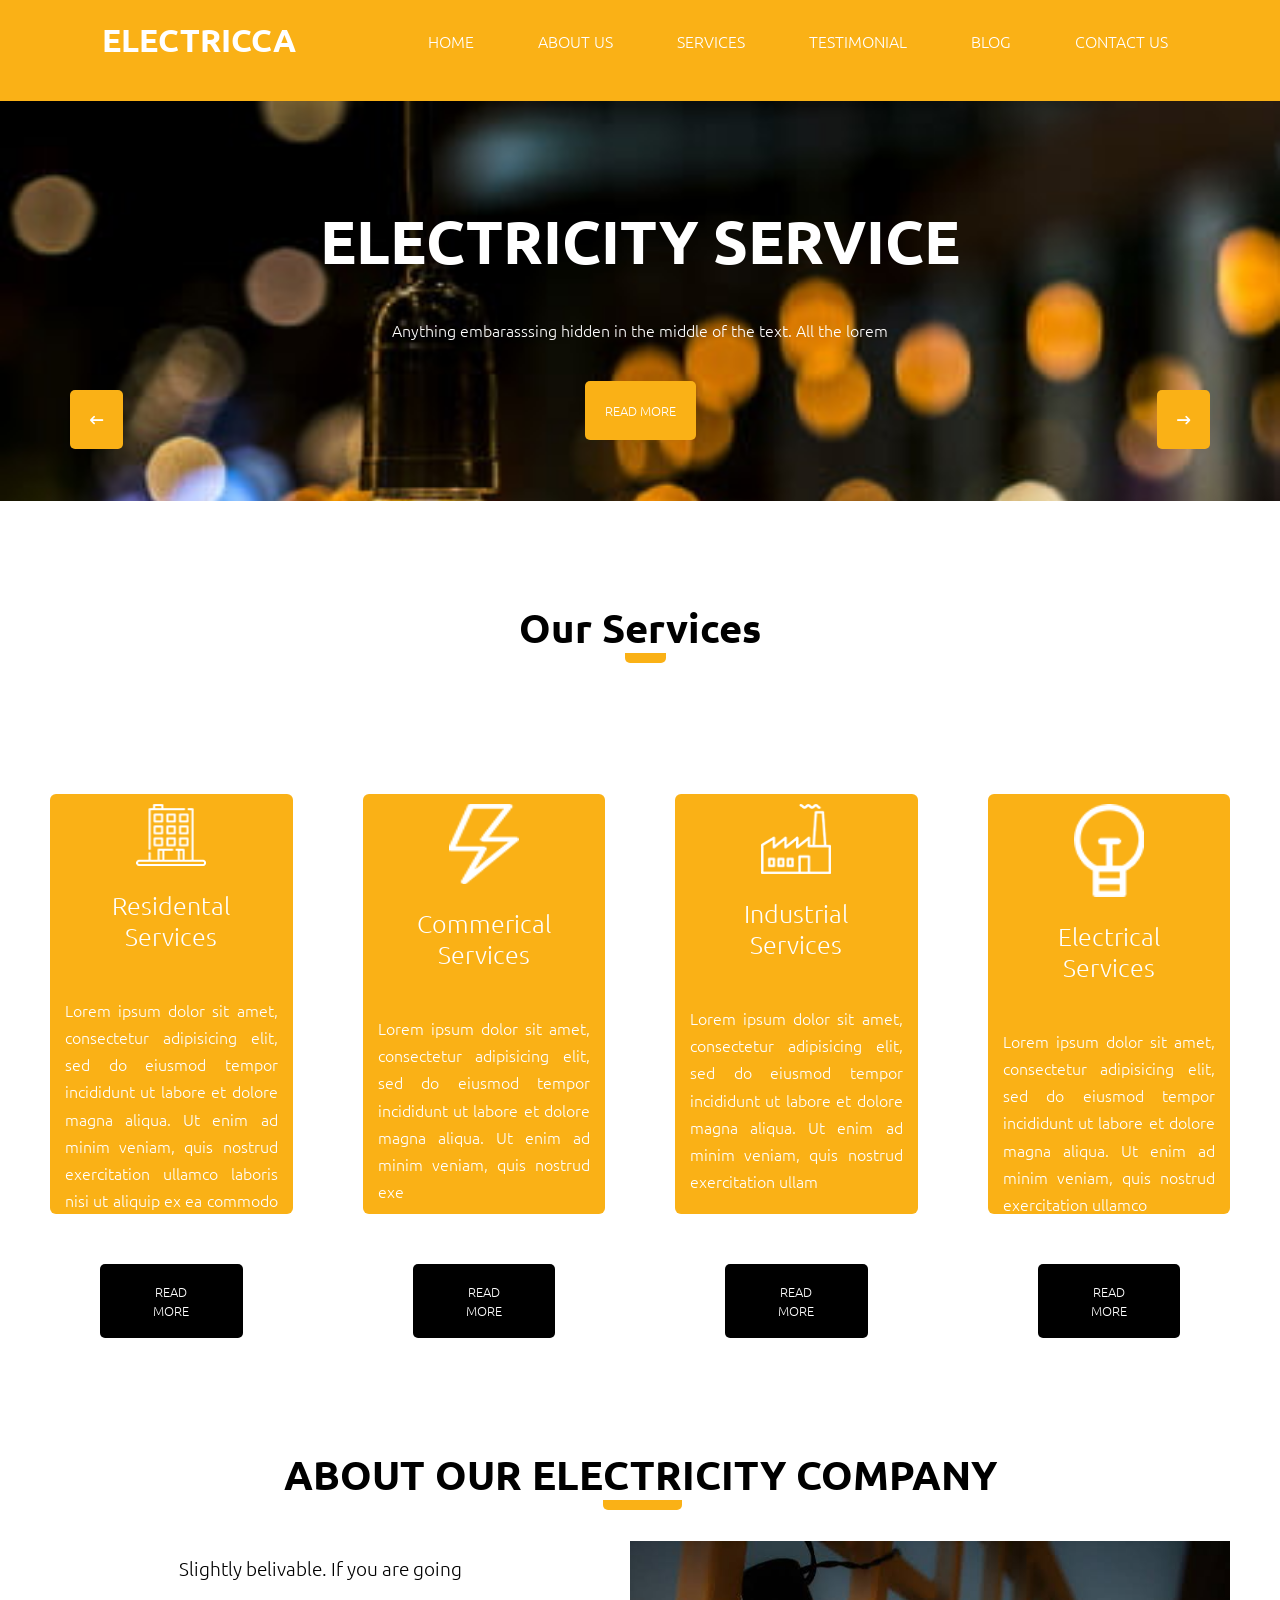
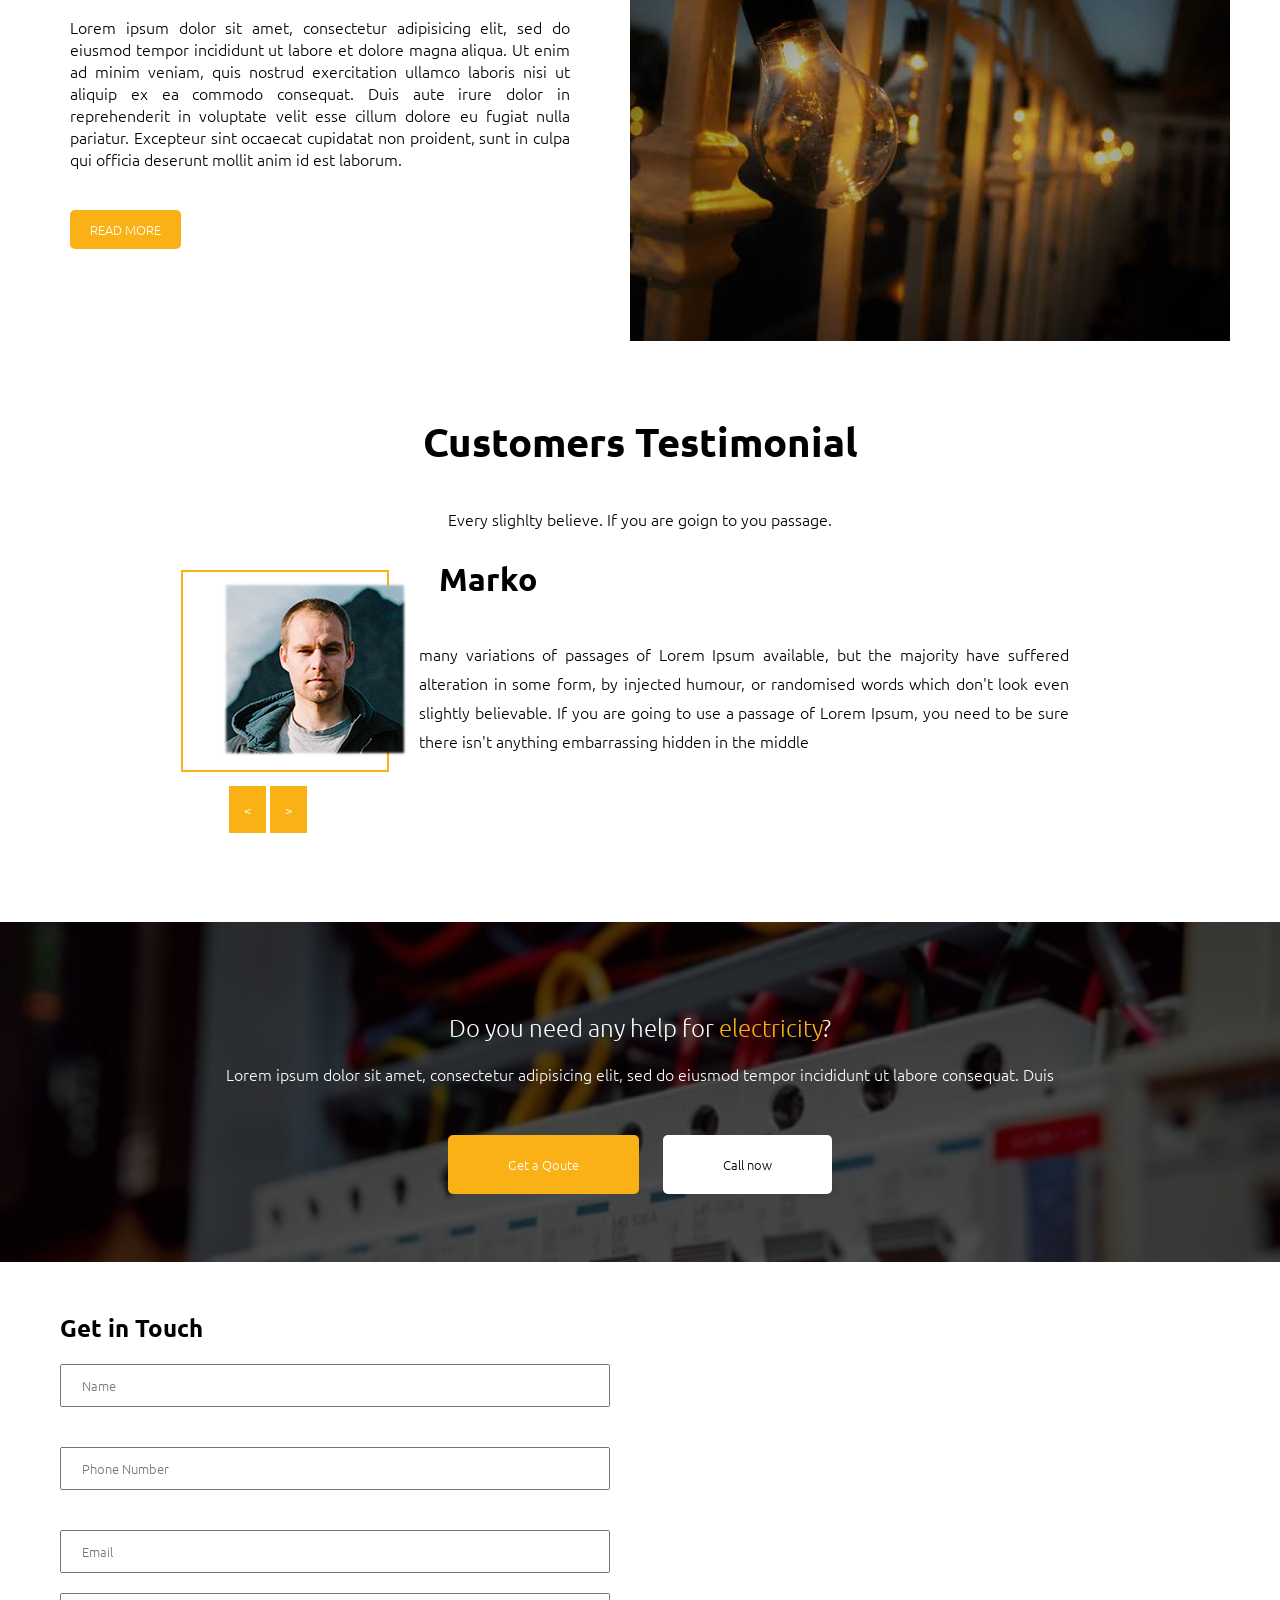
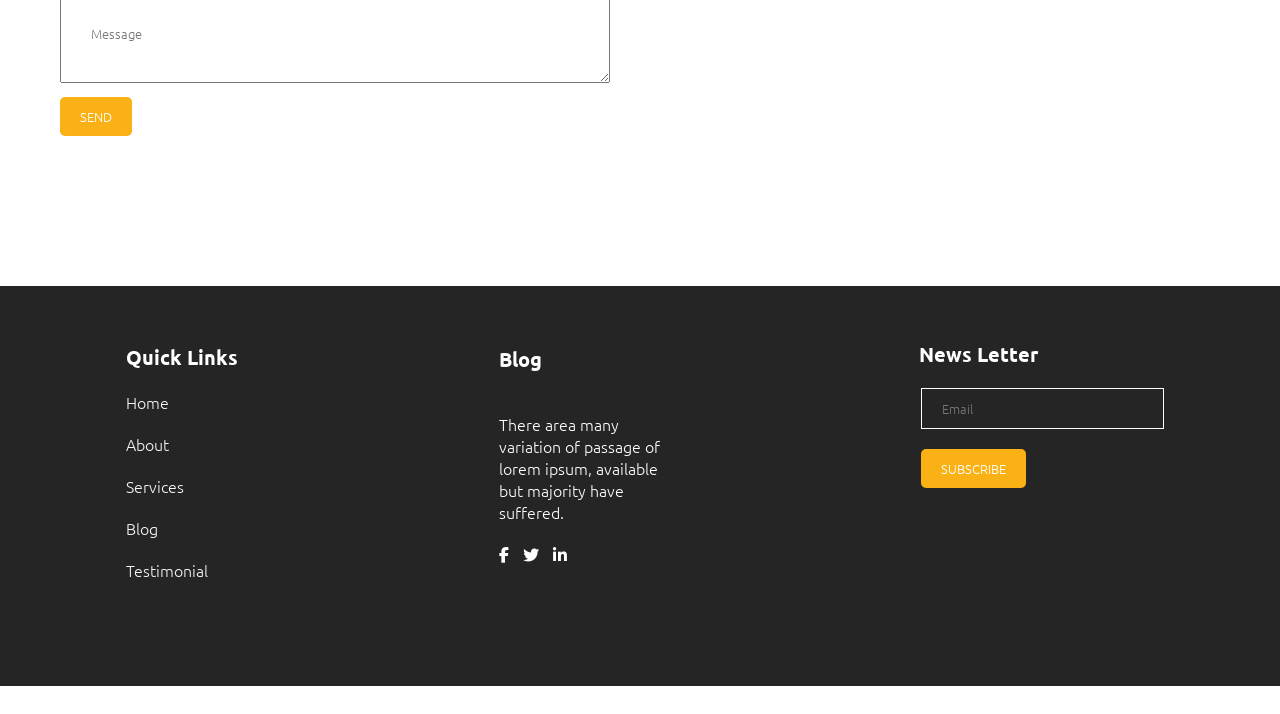
<file: index.html>
<!DOCTYPE html>
<html>
<head>
	<meta charset="utf-8">
	<meta name="viewport" content="width=device-width, initial-scale=1">
	<title>ELECTRICCA</title>

	<link rel="stylesheet"
      href="https://cdn.jsdelivr.net/npm/@fortawesome/fontawesome-free@6.7.2/css/all.min.css">
	<link rel="stylesheet" type="text/css" href="style.css">
</head>
<body>
<div class="head">
	<h1 style="font-weight:bold;">ELECTRICCA</h1>
	<nav class="navtag .hide">
		<ul>
			<li>
					<a href="index.html">HOME</a>
			</li>
			<li>
				<a href="about.html">ABOUT US</a>
			</li>
			<li>
				<a href="services.html">SERVICES</a>
			</li>

			<li>
				<a href="test.html">TESTIMONIAL </a>
			</li>
			<li>
				<a href="blog.html">BLOG</a>
			</li>
			<li>
		     <a href="contact.html">CONTACT US</a>
		</li>
		</ul>
	</nav>
		<div class="nav-right">
			<button  class="nav-btn"><i class="fa-solid fa-bars"></i></button>
		</div>
</div>
<div class="elec" id="home">
	<div class="electricity">
	<h1 style="font-weight:bold;">ELECTRICITY SERVICE</h1>
	<p>Anything embarasssing hidden in the middle of the text.  All the lorem</p>
	<button>READ MORE</button>
	</div>
	<div class="arrow">
		<button><i class="fa-solid fa-arrow-left-long"></i></button>
		<button><i class="fa-solid fa-arrow-right-long"></i></button>
	</div>
</div>
<!-- services page -->
    <h1 class="pageH" style="margin:80px 0">Our S<span class="ctr">er</span>vices</h1>

<div class="services" id="services">


    <div class="boxes">
       <div class="box">
        <img src="building-icon.png">
           <h1>Residental Services</h1>
           <p>Lorem ipsum dolor sit amet, consectetur adipisicing elit, sed do eiusmod
            tempor incididunt ut labore et dolore magna aliqua. Ut enim ad minim veniam,
            quis nostrud exercitation ullamco laboris nisi ut aliquip ex ea commodo
            consequat.</p>
       </div> 
       <button>READ MORE</button>
    </div>


     <div class="boxes">
       <div class="box">
        <img src="flash-icon.png" style="height: 80px;">
           <h1>Commerical  Services</h1>
           <p>Lorem ipsum dolor sit amet, consectetur adipisicing elit, sed do eiusmod
            tempor incididunt ut labore et dolore magna aliqua. Ut enim ad minim veniam,
            quis nostrud exe</p>
       </div> 
       <button>READ MORE</button>
    </div>

     <div class="boxes">
       <div class="box">
        <img src="industrial-icon.png">
           <h1>Industrial Services</h1>
           <p>Lorem ipsum dolor sit amet, consectetur adipisicing elit, sed do eiusmod
            tempor incididunt ut labore et dolore magna aliqua. Ut enim ad minim veniam,
            quis nostrud exercitation ullam</p>
       </div> 
       <button>READ MORE</button>
    </div>
    
     <div class="boxes">
       <div class="box">
        <img src="bulb-icon.png">
           <h1>Electrical Services</h1>
           <p>Lorem ipsum dolor sit amet, consectetur adipisicing elit, sed do eiusmod
            tempor incididunt ut labore et dolore magna aliqua. Ut enim ad minim veniam,
            quis nostrud exercitation ullamco </p>
       </div> 
       <button>READ MORE</button>
    </div>
</div>
<!-- about page -->
	<h1 class="pageH">ABOUT OUR ELE<span class="ctr">CTR</span>ICITY COMPANY</h1>
<div class="about" id="about">

	<div class="left">
		<h3>Slightly belivable. If you are going</h3>
		<p>Lorem ipsum dolor sit amet, consectetur adipisicing elit, sed do eiusmod
		tempor incididunt ut labore et dolore magna aliqua. Ut enim ad minim veniam,
		quis nostrud exercitation ullamco laboris nisi ut aliquip ex ea commodo
		consequat. Duis aute irure dolor in reprehenderit in voluptate velit esse
		cillum dolore eu fugiat nulla pariatur. Excepteur sint occaecat cupidatat non
		proident, sunt in culpa qui officia deserunt mollit anim id est laborum.</p>
		<button>READ MORE</button>
	</div>
	<div class="right">
		<img src="new-bulbs.jpg">
	
</div>
</div>
<!-- customers page -->
<h1 class="pageH" style=" position: relative; top: 50px;">Customers Testimonial</h1>	
<p style="position: relative; top: 50px; margin-bottom:10px;">Every slighlty believe. If you are goign to you passage. </p>
<div class="customers" id="customer">

<div class="photo" style="margin:80px 0">
	<img src="client-img.png">
</div>
<div class="review">
	<h1 style="text-align: left; font-weight: bold;">Marko</h1>

	<p>many variations of passages of Lorem Ipsum available, but the majority have suffered alteration in some form, by injected humour, or randomised words which don't look even slightly believable. If you are going to use a passage of Lorem Ipsum, you need to be sure there isn't anything embarrassing hidden in the middle</p>
		<button><</button>
		<button>></button>
</div>
</div>
<!-- help page -->
<div class="help" id="help">
	<h2>Do you need any help for <span style="color: rgb(250, 177, 22);;">electricity</span>?</h2>
	<p>Lorem ipsum dolor sit amet, consectetur adipisicing elit, sed do eiusmod
		tempor incididunt ut labore
		consequat. Duis</p>
		<button>Get a Qoute</button>
		<button style="background-color: white; color: black;">Call now</button>
</div>
<!-- contact page -->
<div class="contact" id="contact" style="margin:80px 0">
	<div class="form">
		<h2>Get in Touch</h2>
		<input type="text" name="name" placeholder="Name">
		<br>
		<input type="number" name="" placeholder="Phone Number">
		<br>
		<input type="email" name="" placeholder="Email">
		<textarea placeholder="Message"></textarea>
		<button>SEND</button>
	</div>
	<div class="map">
				<iframe src="https://www.google.com/maps/embed?pb=!1m18!1m12!1m3!1d3917.0368656930827!2d78.06947747408995!3d10.960587855771745!2m3!1f0!2f0!3f0!3m2!1i1024!2i768!4f13.1!3m3!1m2!1s0x88b74ec95a7c6d15%3A0xf0d3aab41efcb019!2sSDLC%20Karur-Skill%20Development%20Learning%20Centre!5e0!3m2!1sen!2sin!4v1790317197176!5m2!1sen!2sin" width="600" height="450" style="border:0;" allowfullscreen="" loading="lazy" referrerpolicy="strict-origin-when-cross-origin"></iframe>
	</div>
</div>
<!-- end page -->
<div class="end">
	<div class="quick">
		<p style="font-size: 20px; font-weight: bold;">Quick Links</p>
		<p><a href="index.html">Home</a></p>
		<p><a  href="about.html">About</a></p>
		<p><a href="services.html">Services</a></p>
		<p><a href="blog.html">Blog</a></p>
		<p><a href="test.html">Testimonial</a></p>

	</div>
	<div class="blog">
		<p style="font-size: 20px; font-weight: bold;">Blog</p>
		<p>There area many variation of passage of lorem ipsum, available but majority have suffered.</p>
		<i class="fa-brands fa-facebook-f"></i> 
		<i class="fa-brands fa-twitter"></i>
		<i class="fa-brands fa-linkedin-in"></i>

	</div>
	<div class="news">
		<p style="font-size: 20px; font-weight: bold;">News Letter</p>
		<input type="email" name="" placeholder="Email">
		<br>
		<button>
			SUBSCRIBE
		</button>
	</div>
</div>
	<script>
		document.querySelector(".nav-btn").onclick=function(){
			document.querySelector(".navtag").classList.toggle("hide")
		}
	</script>
</body>
</html>
</file>
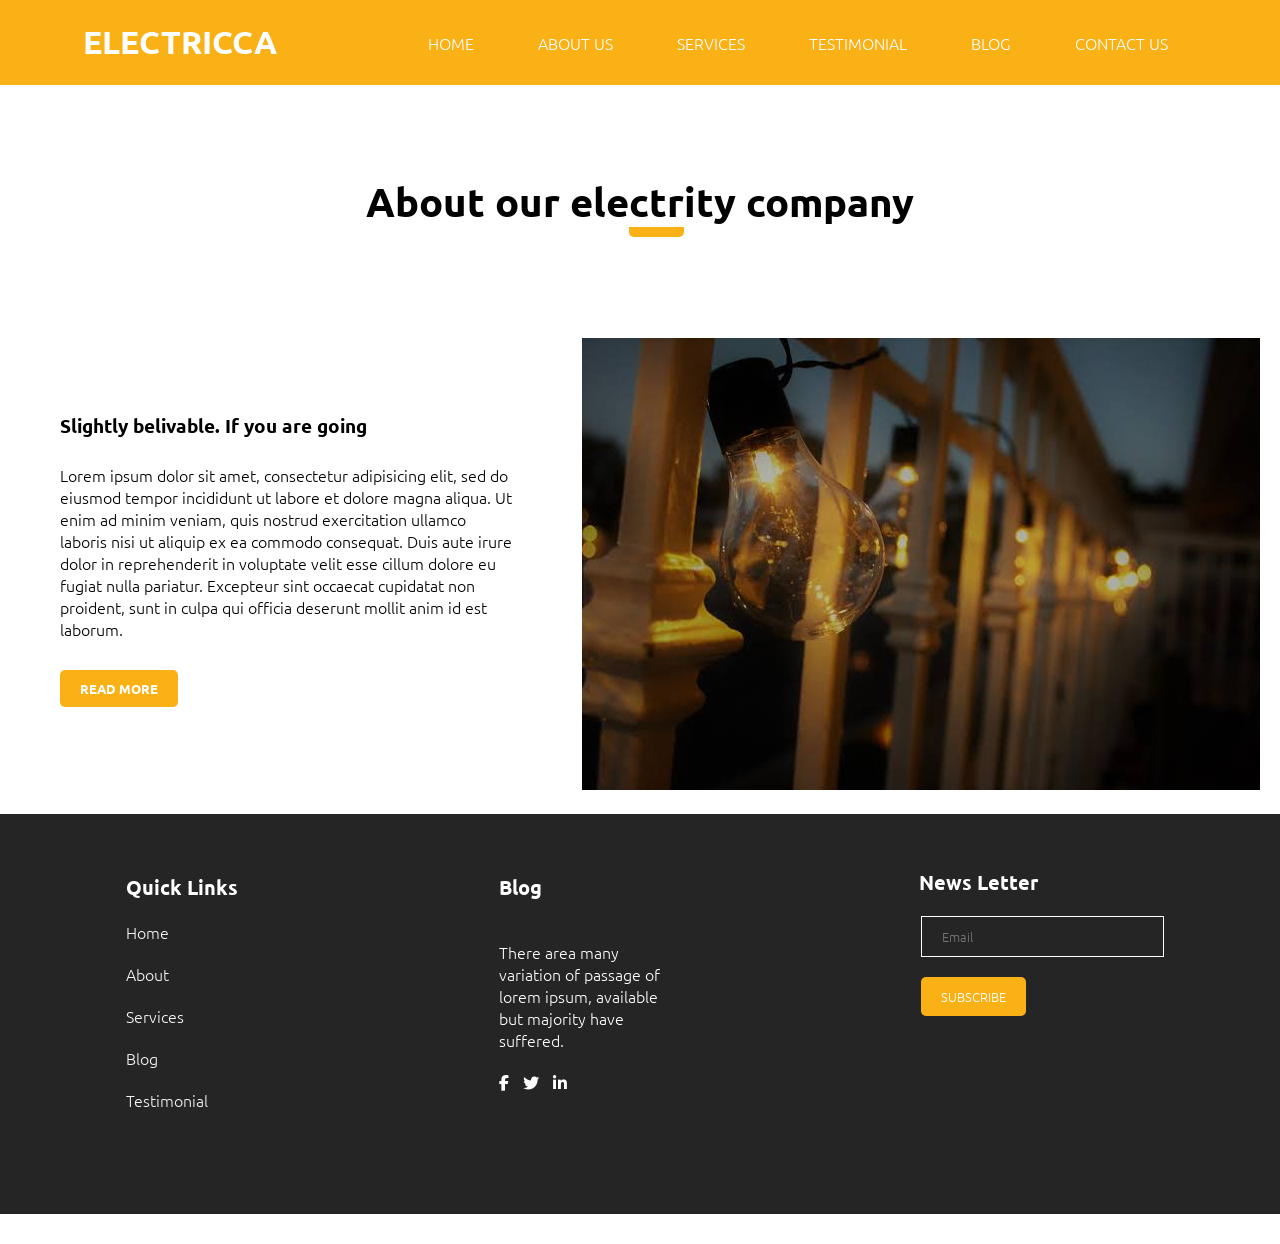
<file: about.html>
<!DOCTYPE html>
<html>
<head>
	<meta charset="utf-8">
	<meta name="viewport" content="width=device-width, initial-scale=1">
	<title>
		about page
	</title>
	<link rel="stylesheet"
      href="https://cdn.jsdelivr.net/npm/@fortawesome/fontawesome-free@6.7.2/css/all.min.css">
	<!-- <link rel="preconnect" href="https://fonts.googleapis.com"> -->
<!-- <link rel="preconnect" href="https://fonts.gstatic.com" crossorigin>
<link href="https://fonts.googleapis.com/css2?family=Oswald:wght@200..700&family=Playwrite+DE+SAS+Guides&family=Roboto:ital,wght@0,100..900;1,100..900&family=SUSE+Mono:ital,wght@0,100..800;1,100..800&family=Sen:wght@400..800&family=Teko:wght@300..700&display=swap" rel="stylesheet"> -->

	<style>
	@import url('https://fonts.googleapis.com/css2?family=Ubuntu:ital,wght@0,300;0,400;0,500;0,700;1,300;1,400;1,500;1,700&display=swap');
		*{
		padding: 0;
		margin: 0;
		box-sizing: border-box;
		 font-family: "Ubuntu", sans-serif;
  		font-weight: 300;
  		font-style:bold;
	}
	.head{
		/*font-family: sans-serif;*/
		display: flex;
		padding: 22px;
		justify-content:space-around;
		background-color: rgb(250, 177, 22);
		color: white;
		align-items: center;
		position: sticky;
		top: 0;
		z-index: 99999;
	}
	.head ul li{
		list-style: none;
		display: inline;
		margin: 20px;
	}
	.head ul li a{
		text-decoration: none;
		color: white;
		padding: 10px;
	}
	.head .nav-right{
		display: none;
	}
/*	.head .navtag{
		position: relative;
	bottom: 10px;
	}*/
	.hide{
		display: none;
	}
	@media(max-width: 992px)
	{
		.head  .navtag{
			width: 100%;
			background-color: yellow;
			position: absolute;
			top: 80px;
			left: 0;
		}
		.head .navtag ul li{
			display: flex;
			text-align: center;
			margin: 10px 0;		
			border-top: 1px solid rgba(255, 255,255, 0.2);
		}
		.nav-right .hide{
			display: none;
		}
	 	.head .nav-right{
			display: block;
		}
	}
	
		h1{
			text-align: center;
 /*font-family: "SUSE Mono", sans-serif;*/
  /*font-optical-sizing: auto;*/
  /*font-weight: bold;*/
  /*font-size: 30px;*/
  /*font-style: normal;*/
		}
		span{
			border-bottom: 10px solid rgb(250, 177, 22); 
			border-radius: 5px;
		}
		.about{
			display: flex;
			padding: 20px;
			gap: 30px;
		}
		.left h3{
			padding: 15px 0;
		}
		.left p{
			padding: 10px 0;
		}
		.left button{
			padding: 10px 20px;
			background-color:rgb(250, 177, 22);
			color: white;
			font-weight: bold;
			border: none;
			margin: 20px auto;
			border-radius: 5px;
		}
		.left button:hover{
			background-color: black;
			color: white;
		}
		.left{
			margin: 60px 40px;
			/*padding: 30px;*/
		}
		@media (max-width: 768px) {

	    .about {
	        flex-direction: column;
	        padding: 0 20px;
	        gap: 30px;
	    }
	    .left,.right {
	        width: 100%;
	    }
	    .right img {
	        width: 100%;
	    }
	}
	
		.end{
		height: 400px;
		padding: 10px 0;
		text-align: left;
		background-color: rgb(37,37,37);
		color: white;
		display: flex;
		justify-content: space-around;
	}
	.end .quick{
		position: relative;
		top: 40px;
	}
	.end .blog{
		position: relative;
		top: 30px;
	}
	.end .news{
		position: relative;
		top: 25px;
	}
	.end .quick p{
		text-align: left;
		padding: 10px;
	}
	.end .blog p{
		width: 210px;
		text-align: left;
		padding: 20px;
	}
	.end .blog i{
		position: relative;
		left: 20px;
	}
	.end .news p{
  		padding: 20px;
	}
	.end .news input{

		background-color:rgb(37, 37, 37);
		border: 1px solid white;
		color: white;
		padding: 10px 20px;
	}
	.end .news p{	
		text-align: left;
		right: 22px;
		position: relative;
	}
	.end .news button{
		margin-top: 20px;
		padding: 10px 20px;
		color: white;
		border:none;
		border-radius: 5px;
		background-color: rgb(250, 177, 22);
	}
	.end .blog i{
		padding-right: 10px;
	}

	@media (max-width: 768px) {
	    .end {
	    	height: 900px;
	    	background-color:rgb(37, 37, 37);
	        flex-direction: column;
	        padding: 30px;
	        gap: 35px;
		    }
	    .quick,
	    .blog,
	    .news {
background-color:rgb(37, 37, 37);	
        width: 100%;
	        text-align: center;
	    }
	    .end h1 {
	        font-size: 22px;
	    }
	    .news input {
	        width: 100%;
	    }
	}
	.pageH{
		font-size:40px;
		font-weight:bold;

			}
	.ctr{
		border-bottom: 10px solid rgb(250, 177, 22); 
		border-radius: 5px; 
		font-size: bold;
		font-weight: bold;
	}
		.end .quick p a{
		text-decoration: none;
		color: whitesmoke;
	}
	.end .quick p a:hover{

		color: rgb(250, 177, 22);
	}
	.head ul li 	a:hover{
		color: black;
	}
	.news button:hover{
		background-color: white;
		color: black;
	}
	h3{
		font-weight: bold;
	}s
	</style>
</head>
<body>
	<div class="head">
	<h1 style="font-weight: bold;">ELECTRICCA</h1>
	<nav class="navtag .hide">
		<ul>
			<li>
				<a href="index.html">HOME</a>
			</li>
			<li>
				<a href="about.html">ABOUT US</a>
			</li>
			<li>
				<a href="services.html">SERVICES</a>
			</li>

			<li>
				<a href="test.html">TESTIMONIAL </a>
			</li>
			<li>
				<a href="blog.html">	BLOG</a>
			</li>
			<li>
		     <a href="contact.html">CONTACT US</a>
		</li>
		</ul>
	</nav>
		<div class="nav-right">
			<button  class="nav-btn"><i class="fa-solid fa-bars"></i></button>
		</div>
</div>

	<h1 style="padding: 10px; margin: 80px 0;" class="pageH">About our ele<span style="font-weight:bold;">ctr</span>ity company </h1>
	<div class="about">
	<div class="left">
		<h3>Slightly belivable. If you are going</h3>
		<p>Lorem ipsum dolor sit amet, consectetur adipisicing elit, sed do eiusmod
		tempor incididunt ut labore et dolore magna aliqua. Ut enim ad minim veniam,
		quis nostrud exercitation ullamco laboris nisi ut aliquip ex ea commodo
		consequat. Duis aute irure dolor in reprehenderit in voluptate velit esse
		cillum dolore eu fugiat nulla pariatur. Excepteur sint occaecat cupidatat non
		proident, sunt in culpa qui officia deserunt mollit anim id est laborum.</p>
		<button>READ MORE</button>
	</div>
	<div class="right">
		<img src="new-bulbs.jpg">
	</div>
	</div>
<!-- endpage -->

		<div class="end">
	<div class="quick">
		<p style="font-size: 20px; font-weight: bold;">Quick Links</p>
				<p><a href="index.html">Home</a></p>
		<p><a  href="about.html">About</a></p>
		<p><a href="services.html">Services</a></p>
		<p><a href="blog.html">Blog</a></p>
		<p><a href="test.html">Testimonial</a></p>

	</div>
	<div class="blog">
		<p style="font-size: 20px; font-weight: bold;">Blog</p>
		<p>There area many variation of passage of lorem ipsum, available but majority have suffered.</p>
		<i class="fa-brands fa-facebook-f"></i> 
		<i class="fa-brands fa-twitter"></i>
		<i class="fa-brands fa-linkedin-in"></i>

	</div>
	<div class="news">
		<p style="font-size: 20px; font-weight: bold;">News Letter</p>
		<input type="email" name="Email" placeholder="Email">
		<br>
		<button>
			SUBSCRIBE
		</button>
	</div>
</div>
<script>
		document.querySelector(".nav-btn").onclick=function(){
			document.querySelector(".navtag").classList.toggle("hide")
		}
	</script>
</body>
</html>
</file>
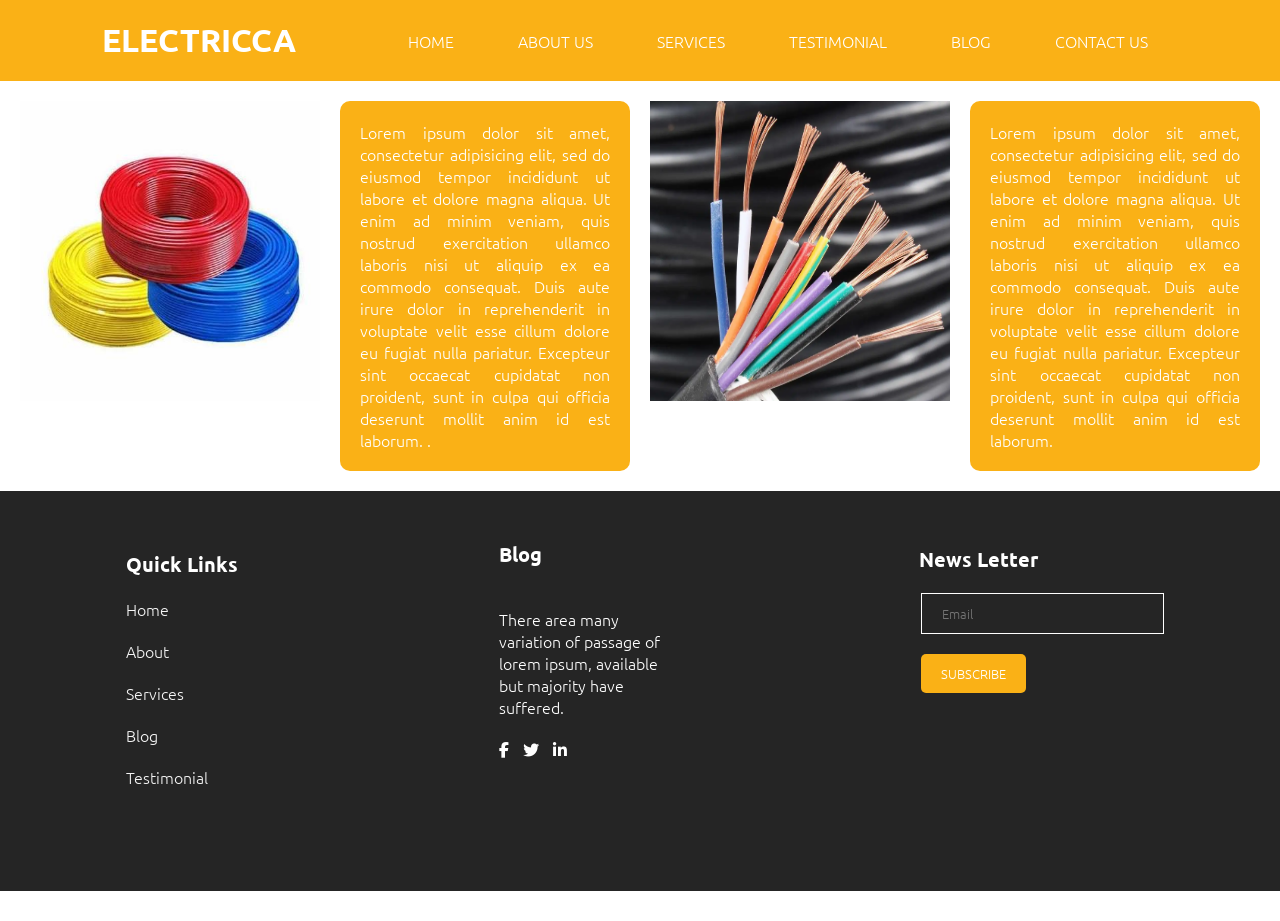
<file: blog.html>
<!DOCTYPE html>
<html>
<head>
	<meta charset="utf-8">
	<meta name="viewport" content="width=device-width, initial-scale=1">
	<title>blog page</title>
	<link rel="stylesheet"
      href="https://cdn.jsdelivr.net/npm/@fortawesome/fontawesome-free@6.7.2/css/all.min.css">
	<style>

		@import url('https://fonts.googleapis.com/css2?family=Ubuntu:ital,wght@0,300;0,400;0,500;0,700;1,300;1,400;1,500;1,700&display=swap');
		*{
		padding: 0;
		margin: 0;
		box-sizing: border-box;
		 font-family: "Ubuntu", sans-serif;
  		font-weight: 300;
  		font-style:bold;
	}
	.head{
		font-family: sans-serif;
		display: flex;
		padding: 20px;
		justify-content:space-evenly;
		background-color: rgb(250, 177, 22);
		color: white;
		align-items: center;
		position: sticky;
		top: 0;
		z-index: 99999;
	}
	.head ul li{
		list-style: none;
		display: inline;
			margin: 20px;
	}
	.head ul li a{
		text-decoration: none;
		color: white;
		padding: 10px;
	}
	.head .nav-right{
		display: none;
	}
/*	.head .navtag{
		position: relative;
	bottom: 10px;
	}*/
	.hide{
		display: none;
	}
	@media(max-width: 992px)
	{
		.head  .navtag{
			width: 100%;
			background-color: yellow;
			position: absolute;
			top: 80px;
			left: 0;
		}
		.head .navtag ul li{
			display: flex;
			text-align: center;
			margin: 10px 0;		
			border-top: 1px solid rgba(255, 255,255, 0.2);
		}
		.nav-right .hide{
			display: none;
		}
	 	.head .nav-right{
			display: block;
		}
	}
	
		.end{
			height: 400px;
		padding: 10px 0;
		text-align: left;
		background-color: rgb(37,37,37);
		color: white;
		display: flex;
		justify-content: space-around;
	}
	.end .quick{
		position: relative;
		top: 40px;
	}
	.end .blog{
		position: relative;
		top: 20px;
	}
	.end .news{
		position: relative;
		top: 25px;
	}
	.end .quick p{
		text-align: left;
		padding: 10px;
	}
	.end .blog p{
		width: 210px;
		text-align: left;
		padding: 20px;
	}
	.end .blog i{
		position: relative;
		left: 20px;
	}
	.end .news p{
  		padding: 20px;
	}
	.end .news input{

		background-color:rgb(37, 37, 37);
		border: 1px solid white;
		color: white;
		padding: 10px 20px;
	}
	.end .news p{	
		text-align: left;
		right: 22px;
		position: relative;
	}
	.end .news button{
		margin-top: 20px;
		padding: 10px 20px;
		color: white;
		border:none;
		border-radius: 5px;
		background-color: rgb(250, 177, 22);
	}
	.end .blog i{
		padding-right: 10px;
	}

	@media (max-width: 768px) {
	    .end {
	    	height: 900px;
	    	background-color: rgb(37, 37, 37);
	        flex-direction: column;
	        /*padding: 30px;*/
	        /*gap: 35px;*/
	    }
	    .quick,
	    .blog,
	    .news {
	        background-color: rgb(37, 37, 37);
	        width: 100%;
	        text-align: center;
	    }
	    .end h1 {
	        font-size: 22px;
	    }
	    .news input {
	        width: 100%;
	        /*background-color: rgb(37, 37, 37);*/
	    }
	}
		.end .quick p a{
		text-decoration: none;
		color: whitesmoke;
	}
	.end .quick p a:hover{

		color: rgb(250, 177, 22);
	}
	.own .img img{
height: 300px;
width: 300px;
	}
	.own{
		/*border-radius: 7px;*/
	margin: 20px;
	border-radius : 7px;
	}	
	.own .img{

		gap: 20px;
		text-align: justify;
		display: flex;
		justify-content: space-between;
	}
	.own p{
			background-color: rgb(250, 177, 22);
			color: white;
			padding: 20px;
			border-radius:10px ;
	}
</style>
</head>
<body>
	<div class="head">
	<h1 style="font-weight:bold;">ELECTRICCA</h1>
	<nav class="navtag .hide">
		<ul>
			<li>
					<a href="index.html">HOME</a>
			</li>
			<li>
				<a href="about.html">ABOUT US</a>
			</li>
			<li>
				<a href="services.html">SERVICES</a>
			</li>

			<li>
				<a href="test.html">TESTIMONIAL </a>
			</li>
			<li>
				<a href="blog.html">	BLOG</a>
			</li>
			<li>
		     <a href="contact.html">CONTACT US</a>
		</li>
		</ul>
	</nav>
		<div class="nav-right">
			<button  class="nav-btn"><i class="fa-solid fa-bars"></i></button>
		</div>
</div>


<div class="own">
	<div class="img">
		<img src="wires_a.jpg">
		<p>
		Lorem ipsum dolor sit amet, consectetur adipisicing elit, sed do eiusmod
		tempor incididunt ut labore et dolore magna aliqua. Ut enim ad minim veniam,
		quis nostrud exercitation ullamco laboris nisi ut aliquip ex ea commodo
		consequat. Duis aute irure dolor in reprehenderit in voluptate velit esse
		cillum dolore eu fugiat nulla pariatur. Excepteur sint occaecat cupidatat non
		proident, sunt in culpa qui officia deserunt mollit anim id est laborum.
		.</p>
		<img src="wires_b.png">
		<p>Lorem ipsum dolor sit amet, consectetur adipisicing elit, sed do eiusmod
		tempor incididunt ut labore et dolore magna aliqua. Ut enim ad minim veniam,
		quis nostrud exercitation ullamco laboris nisi ut aliquip ex ea commodo
		consequat. Duis aute irure dolor in reprehenderit in voluptate velit esse
		cillum dolore eu fugiat nulla pariatur. Excepteur sint occaecat cupidatat non
		proident, sunt in culpa qui officia deserunt mollit anim id est laborum.
		</p>
	
		
	</div>
</div>




		<div class="end">
	<div class="quick">
		<p style="font-size: 20px; font-weight: bold;">Quick Links</p>
				<p><a href="index.html">Home</a></p>
		<p><a  href="about.html">About</a></p>
		<p><a href="services.html">Services</a></p>
		<p><a href="blog.html">Blog</a></p>
		<p><a href="test.html">Testimonial</a></p>

	</div>
	<div class="blog">
		<p style="font-size: 20px; font-weight: bold;">Blog</p>
		<p>There area many variation of passage of lorem ipsum, available but majority have suffered.</p>
		<i class="fa-brands fa-facebook-f"></i> 
		<i class="fa-brands fa-twitter"></i>
		<i class="fa-brands fa-linkedin-in"></i>

	</div>
	<div class="news">
		<p style="font-size: 20px; font-weight: bold;">News Letter</p>
		<input type="email" name="Email" placeholder="Email">
		<br>
		<button>
			SUBSCRIBE
		</button>
	</div>
</div>
<script>
		document.querySelector(".nav-btn").onclick=function(){
			document.querySelector(".navtag").classList.toggle("hide")
		}
	</script>
</body>
</html>
</file>
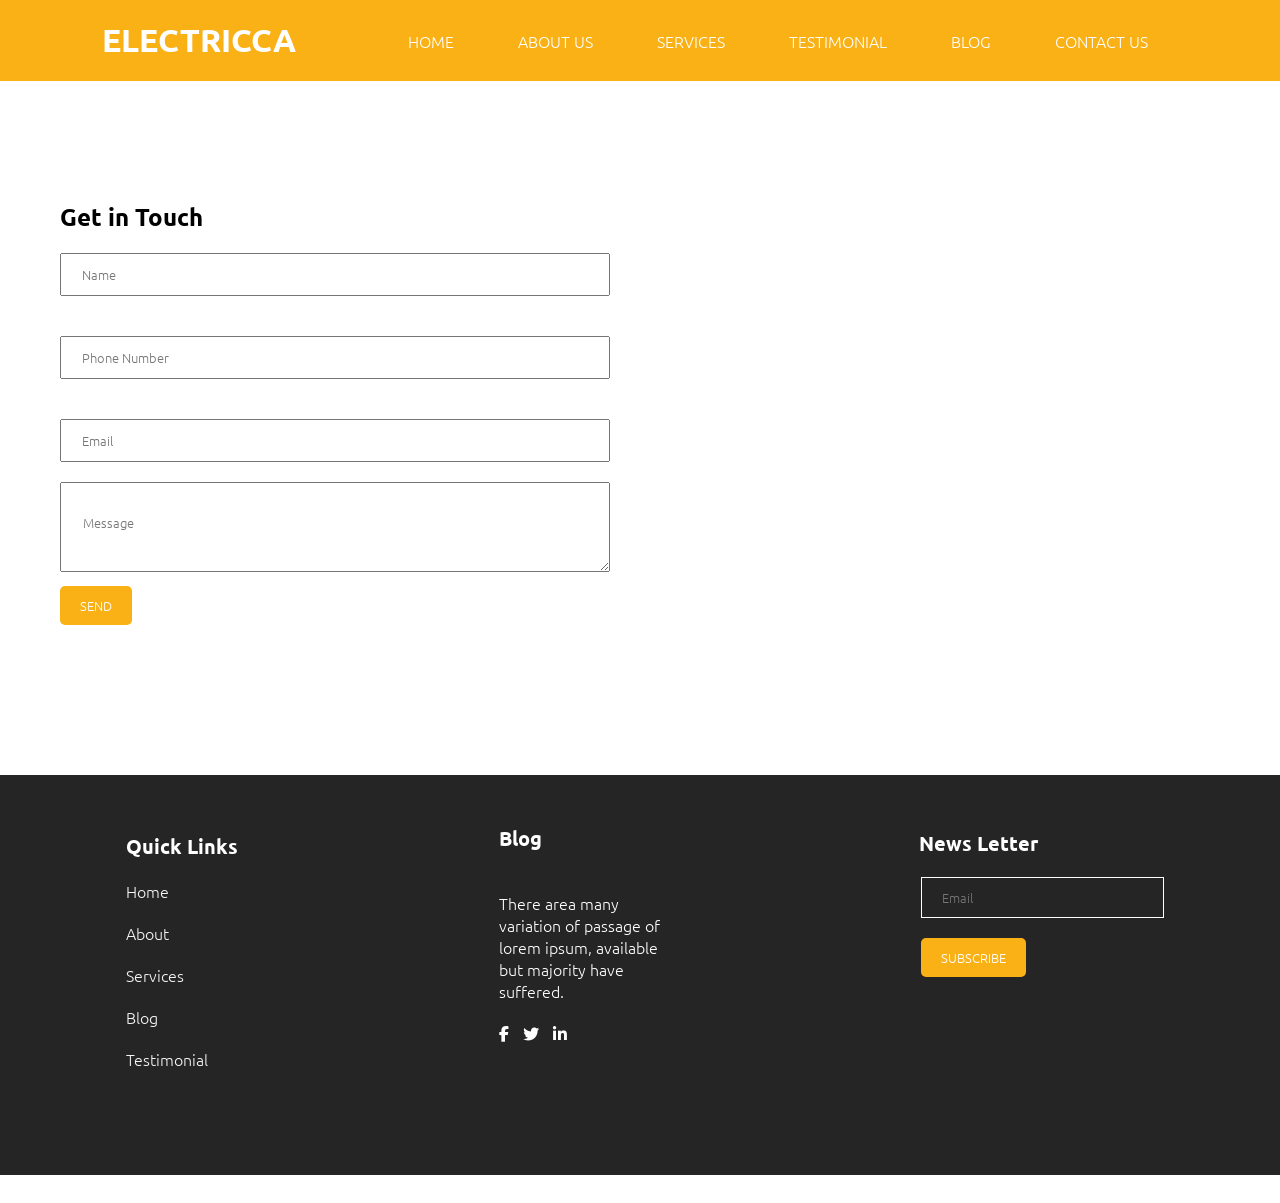
<file: contact.html>
<!DOCTYPE html>
<html>
<head>
	<meta charset="utf-8">
	<meta name="viewport" content="width=device-width, initial-scale=1">
	<title>
		
	</title>
	<link rel="stylesheet"
      href="https://cdn.jsdelivr.net/npm/@fortawesome/fontawesome-free@6.7.2/css/all.min.css">
	<style>
		@import url('https://fonts.googleapis.com/css2?family=Ubuntu:ital,wght@0,300;0,400;0,500;0,700;1,300;1,400;1,500;1,700&display=swap');
		*{
		padding: 0;
		margin: 0;
		box-sizing: border-box;
		 font-family: "Ubuntu", sans-serif;
  		font-weight: 300;
  		font-style:bold;
	}
	.head{
		font-family: sans-serif;
		display: flex;
		padding: 20px;
		justify-content:space-evenly;
		background-color: rgb(250, 177, 22);
		color: white;
		align-items: center;
		position: sticky;
		top: 0;
		z-index: 99999;
	}
	.head ul li{
		list-style: none;
		display: inline;
			margin: 20px;
	}
	.head ul li a{
		text-decoration: none;
		color: white;
		padding: 10px;
	}
	.head .nav-right{
		display: none;
	}
/*	.head .navtag{
		position: relative;
	bottom: 10px;
	}*/
	.hide{
		display: none;
	}
	@media(max-width: 992px)
	{
		.head  .navtag{
			width: 100%;
			background-color: yellow;
			position: absolute;
			top: 80px;
			left: 0;
		}
		.head .navtag ul li{
			display: flex;
			text-align: center;
			margin: 10px 0;		
			border-top: 1px solid rgba(255, 255,255, 0.2);
		}
		.nav-right .hide{
			display: none;
		}
	 	.head .nav-right{
			display: block;
		}
	}
	
		.end{
			height: 400px;
		padding: 10px 0;
		text-align: left;
		background-color: rgb(37,37,37);
		color: white;
		display: flex;
		justify-content: space-around;
	}	.end .quick{
		position: relative;
		top: 38px;
	}
	.end .blog{
		position: relative;
		top:20px;
	}
	.end .news{
		position: relative;
		top: 25px;
	}
	.end .quick p{
		text-align: left;
		padding: 10px;
	}
	.end .blog p{
		width: 210px;
		text-align: left;
		padding: 20px;
	}
	.end .blog i{
		position: relative;
		left: 20px;
	}
	.end .news p{
  		padding: 20px;
	}
	.end .news input{

		background-color:rgb(37, 37, 37);
		border: 1px solid white;
		color: white;
		padding: 10px 20px;
	}
	.end .news p{	
		text-align: left;
		right: 22px;
		position: relative;
	}
	.end .news button{
		margin-top: 20px;
		padding: 10px 20px;
		color: white;
		border:none;
		border-radius: 5px;
		background-color: rgb(250, 177, 22);
	}
	.end .blog i{
		padding-right: 10px;
	}

	@media (max-width: 768px) {
	    .end {
	    	height: 900px;
	        flex-direction: column;
	        padding: 30px;
	        gap: 35px;
	    }
	    .quick,
	    .blog,
	    .news {
	        width: 100%;
	        text-align: center;
	    }
	    .end h1 {
	        font-size: 22px;
	    }
	    .news input {
	        width: 100%;
	    }

	}
	.contact .form button:hover{
		background-color: black;
		color: white;
	}
	.contact h2
{
	position: relative;
	left: 20px;
}
	.form,
	.map {
	    width: 50%;
	}
	.contact .form input{
		width: 100%;
		padding: 10px 20px;
		margin: 20px;
	}
	.contact .form button{
		padding: 10px 20px;
		color: white;
		border:none;
		border-radius: 5px ;
		position: relative;
		left: 20px;
		top: 10px;
	background-color: rgb(250, 177, 22);
	}
	.map img {
	    width: 100%;
	    height: 400px;
	    display: block;
	}
	.contact textarea{
		width: 100%;
		height: 90px;
		position: relative;
		left: 20px;
		/*margin: 10px;*/
	}
	.contact .form textarea{
		padding: 30px 22px;
	}
	@media (max-width: 768px) {

	    .contact {
	        flex-direction: column;
	        gap: 30px;
	    }
	    .form {
	        width: 100%;
	    }
	    .map {
	        width: 100%;
	    }
	    .map img {
	        width: 100%;
	        height: auto;
	    }
	}
	.contact {
	    display: flex;
	    gap: 50px;
	    padding: 40px;
	}
	.end .quick p a{
		text-decoration: none;
		color: whitesmoke;
	}
	.end .quick p a:hover{
		color: rgb(250, 177, 22);
	}
	.head ul li 	a:hover{
		color: black;
	}
	.news button:hover{
		background-color: white;
		color: black;
	}
	h2{
		font-weight: bold;
	}
	</style>
</head>
<body>
<div class="head">
	<h1 style="font-weight:bold;">ELECTRICCA</h1>
	<nav class="navtag .hide">
		<ul>
			<li>
					<a href="index.html">HOME</a>
			</li>
			<li>
				<a href="about.html">ABOUT US</a>
			</li>
			<li>
				<a href="services.html">SERVICES</a>
			</li>

			<li>
				<a href="test.html">TESTIMONIAL </a>
			</li>
			<li>
				<a href="blog.html">	BLOG</a>
			</li>
			<li>
		     <a href="contact.html">CONTACT US</a>
		</li>
		</ul>
	</nav>
		<div class="nav-right">
			<button  class="nav-btn"><i class="fa-solid fa-bars"></i></button>
		</div>
</div>

<div class="contact" id="contact" style="margin: 80px 0;">
	<div class="form">
		<h2>Get in Touch</h2>
		<input type="text" name="name" placeholder="Name">
		<br>
		<input type="number" name="" placeholder="Phone Number">
		<br>
		<input type="email" name="" placeholder="Email">
		<textarea placeholder="Message"></textarea>
		<button>SEND</button>
	</div>
	<div class="map">
		<iframe src="https://www.google.com/maps/embed?pb=!1m18!1m12!1m3!1d3917.0368656930827!2d78.06947747408995!3d10.960587855771745!2m3!1f0!2f0!3f0!3m2!1i1024!2i768!4f13.1!3m3!1m2!1s0x88b74ec95a7c6d15%3A0xf0d3aab41efcb019!2sSDLC%20Karur-Skill%20Development%20Learning%20Centre!5e0!3m2!1sen!2sin!4v1790317197176!5m2!1sen!2sin" width="600" height="450" style="border:0;" allowfullscreen="" loading="lazy" referrerpolicy="strict-origin-when-cross-origin"></iframe>
	</div>
</div>
<div class="end">
	<div class="quick">
		<p style="font-size: 20px; font-weight:bold;">Quick Links</p>
				<p><a href="index.html">Home</a></p>
		<p><a  href="about.html">About</a></p>
		<p><a href="services.html">Services</a></p>
		<p><a href="blog.html">Blog</a></p>
		<p><a href="test.html">Testimonial</a></p>

	</div>
	<div class="blog">
		<p style="font-size: 20px ;font-weight:bold;">Blog</p>
		<p>There area many variation of passage of lorem ipsum, available but majority have suffered.</p>
		<i class="fa-brands fa-facebook-f"></i> 
		<i class="fa-brands fa-twitter"></i>
		<i class="fa-brands fa-linkedin-in"></i>

	</div>
	<div class="news">
		<p style="font-size: 20px; font-weight: bold;" >News Letter</p>
		<input type="email" name="" placeholder="Email">
		<br>
		<button>
			SUBSCRIBE
		</button>
	</div>
</div>
<script>
		document.querySelector(".nav-btn").onclick=function(){
			document.querySelector(".navtag").classList.toggle("hide")
		}
	</script>
</body>
</html>
</file>
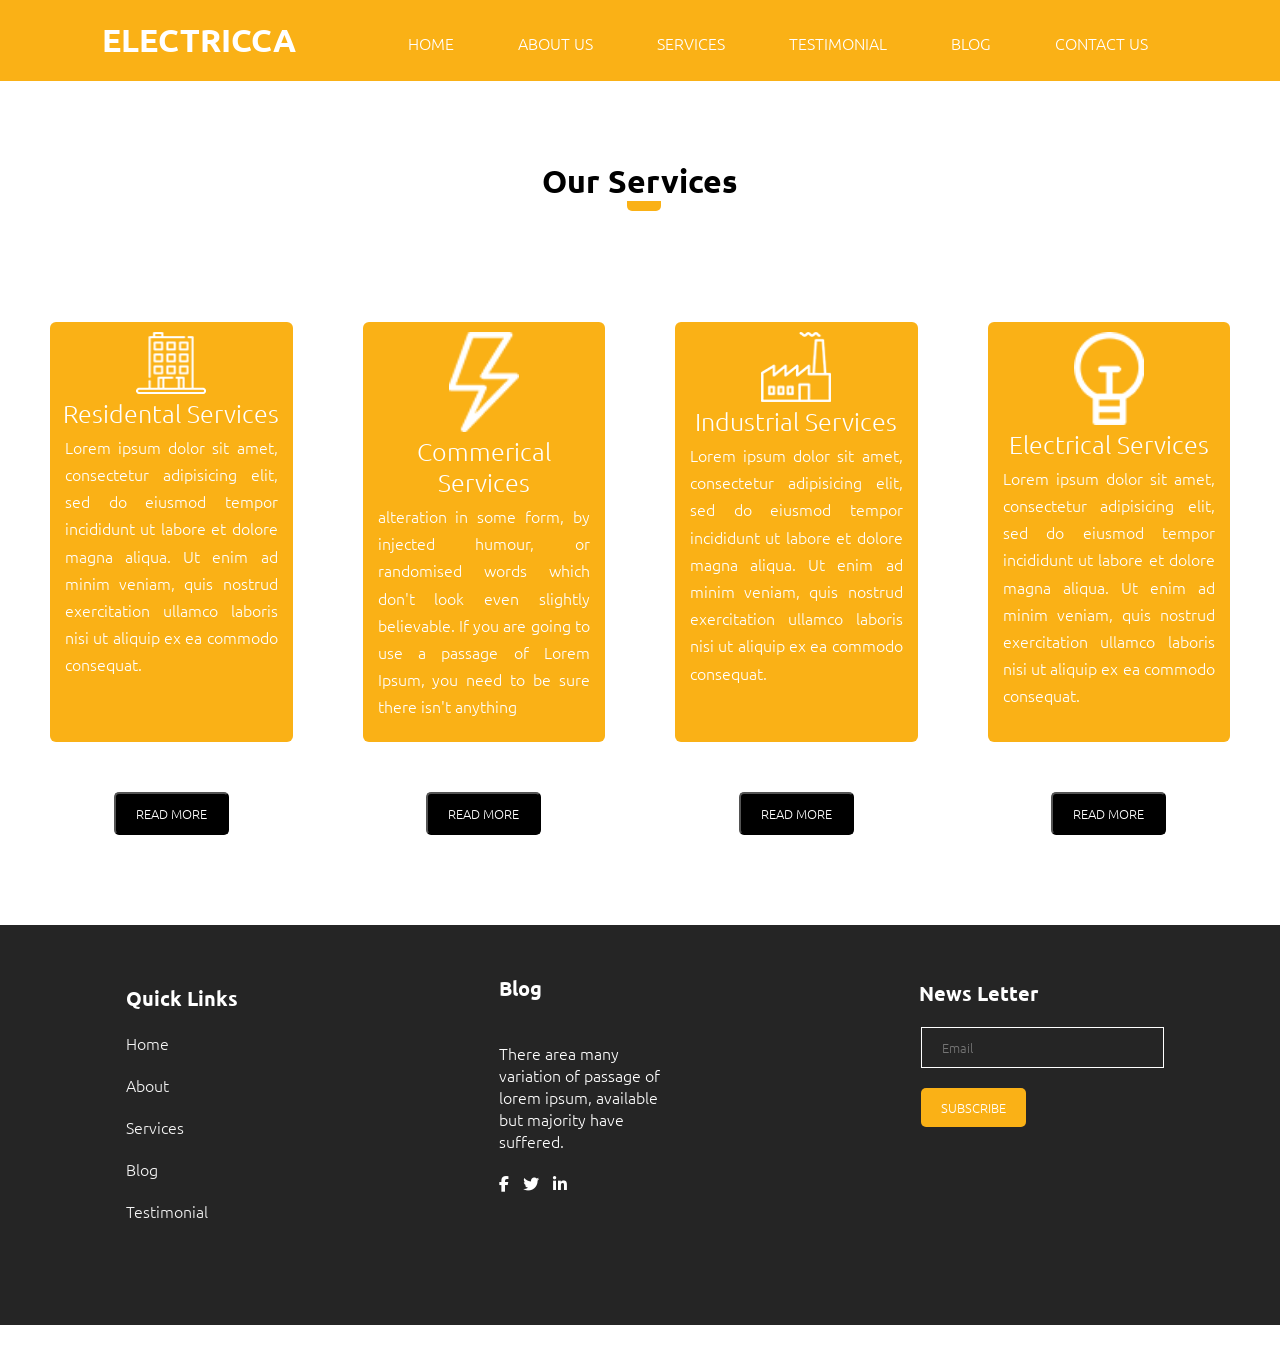
<file: services.html>
<!DOCTYPE html>
<html>
<head>
	<meta charset="utf-8">
	<meta name="viewport" content="width=device-width, initial-scale=1">
<link rel="stylesheet"
      href="https://cdn.jsdelivr.net/npm/@fortawesome/fontawesome-free@6.7.2/css/all.min.css">
	<title>Services page</title>
	<style>
		@import url('https://fonts.googleapis.com/css2?family=Ubuntu:ital,wght@0,300;0,400;0,500;0,700;1,300;1,400;1,500;1,700&display=swap');
		*{
		padding: 0;
		margin: 0;
		box-sizing: border-box;
		 font-family: "Ubuntu", sans-serif;
  		font-weight: 300;
  		font-style:bold;
	}
	.head{
		font-family: sans-serif;
		display: flex;
		padding: 20px;
		justify-content:space-evenly;
		background-color: rgb(250, 177, 22);
		color: white;
		align-items: center;
		position: sticky;
		top: 0;
		z-index: 99999;
	}
	.head ul li{
		list-style: none;
		display: inline;
		margin: 20px;
	}
	.head ul li a{
		text-decoration: none;
		color: white;
		padding: 10px;
	}
	.head .nav-right{
		display: none;
	}
	.head .navtag{
		position: relative;
	top: 2px;
	}
	.hide{
		display: none;
	}
	@media(max-width: 992px)
	{
		.head  .navtag{
			width: 100%;
			background-color: yellow;
			position: absolute;
			top: 80px;
			left: 0;
		}
		.head .navtag ul li{
			display: flex;
			text-align: center;
			margin: 10px 0;		
			border-top: 1px solid rgba(255, 255,255, 0.2);
		}
		.nav-right .hide{
			display: none;
		}
	 	.head .nav-right{
			display: block;
		}
	}
		
	.services {

	    display: flex;
	    text-align: center;
	    padding: 10px 20px;
	    gap: 10px;
	}
	.services p{
		height: 800px;
	}
	.services p{
		text-align: justify;
		padding: 5px;
	}
	.heading {
		text-align: center;
		margin:80px 0;
	}
	.services .boxes{
		border-radius: 6px;
	}
	.services .boxes .box{
		height: 420px;
	}
	.boxes .box:hover{
		background-color: black;
		color: whitesmoke;
	}
	.services .box {
	color: white;
	background-color: rgb(250, 177, 22);
	}
	.services .boxes button{
		padding: 10px  20px;
		margin: 50px 50px;
	}
	.boxes button{
		background-color: black;
		color: white;
		border-radius: 5px;
	}
	.box{
		height: 350px;
		border-radius: 6px;
		padding: 10px 10px;
		gap: 10px;
	}
	.services{
		display: grid;
		grid-template-columns: repeat(4, 1fr);
	}
	.boxes {
	    text-align: center;
	    padding: 30px;
	}

	.box img {
	    width: 70px;
	}

	.box h1 {
	    font-size: 25px;
	}

	.box p {
	    line-height: 1.7;
	}
	@media (max-width: 992px) {
	    .services {
	        grid-template-columns: repeat(2, 1fr);
	        gap: 25px;
	        padding: 0 30px;
	    }
	    .boxes {
	        padding: 25px 15px;
	    }
	    .box h1 {
	        font-size: 22px;
	    }
	}
	@media (max-width: 768px) {

	    .services {
	        grid-template-columns: 1fr;
	        gap: 30px;
	        padding: 0 20px;
	    }

	    .boxes {
	        padding: 25px 10px;
	    }

	    .box h1 {
	        font-size: 22px;
	    }

	   .boxes  .box p {
	        /*line-height: 1.7;*/
	    }
	}

		.end{
			height: 400px;
		padding: 10px 0;
		text-align: left;
		background-color: rgb(37,37,37);
		color: white;
		display: flex;
		justify-content: space-around;
	}
	.end .quick{
		position: relative;
		top: 40px;
	}
	.end .blog{
		position: relative;
		top: 20px;
	}
	.end .news{
		position: relative;
		top: 25px;
	}
	.end .quick p{
		text-align: left;
		padding: 10px;
	}
	.end .blog p{
		width: 210px;
		text-align: left;
		padding: 20px;
	}
	.end .blog i{
		position: relative;
		left: 20px;
	}
	.end .news p{
  		padding: 20px;
	}
	.end .news input{

		background-color:rgb(37, 37, 37);
		border: 1px solid white;
		color: white;
		padding: 10px 20px;
	}
	.end .news p{	
		text-align: left;
		right: 22px;
		position: relative;
	}
	.end .news button{
		margin-top: 20px;
		padding: 10px 20px;
		color: white;
		border:none;
		border-radius: 5px;
		background-color: rgb(250, 177, 22);
	}
	.end .blog i{
		padding-right: 10px;
	}

	@media (max-width: 768px) {
	    .end {
	    	height: 900px;
	    	background-color: rgb(37, 37, 37);
	        flex-direction: column;
	        /*padding: 30px;*/
	        /*gap: 35px;*/
	    }
	    .quick,
	    .blog,
	    .news {
	        background-color: rgb(37, 37, 37);
	        width: 100%;
	        text-align: center;
	    }
	    .end h1 {
	        font-size: 22px;
	    }
	    .news input {
	        width: 100%;
	        /*background-color: rgb(37, 37, 37);*/
	    }
	}
		.end .quick p a{
		text-decoration: none;
		color: whitesmoke;
	}
	.end .quick p a:hover{

		color: rgb(250, 177, 22);
	}
	.head ul li 	a:hover{
		color: black;
	}
	.news button:hover{
		background-color: white;
		color: black;
	}
	.news button:hover{
		background-color: white;
		color: black;
	}
	.services .boxes button:hover{
		background-color: rgb(250,177,22);
		color: white;
	}
	</style>
</head>
<body>
	<div class="head">
	<h1 style="font-weight: bold;">ELECTRICCA</h1>
	<nav class="navtag .hide">
		<ul>
			<li>

					<a href="index.html">HOME</a>
			</li>
			<li>
				<a href="about.html">ABOUT US</a>
			</li>
			<li>
				<a href="services.html">	SERVICES</a>
			</li>

			<li>
				<a href="test.html">TESTIMONIAL </a>
			</li>
			<li>

				<a href="blog.html">	BLOG</a>
			</li>
			<li>
		     <a href="contact.html">CONTACT US</a>
		</li>
		</ul>
	</nav>
		<div class="nav-right">
			<button  class="nav-btn"><i class="fa-solid fa-bars"></i></button>
		</div>
</div>


    <h1 class="heading" style="font-weight:bold;">Our S<span style="border-bottom: 10px solid rgb(250, 177, 22);; border-radius: 5px ;font-weight: bold; ">er</span>vices</h1>

<div class="services" id="services">


    <div class="boxes">
       <div class="box">
        <img src="building-icon.png">
           <h1>Residental Services</h1>
           <p>Lorem ipsum dolor sit amet, consectetur adipisicing elit, sed do eiusmod
            tempor incididunt ut labore et dolore magna aliqua. Ut enim ad minim veniam,
            quis nostrud exercitation ullamco laboris nisi ut aliquip ex ea commodo
            consequat.</p>
       </div> 
       <button>READ MORE</button>
    </div>


     <div class="boxes">
       <div class="box">
        <img src="flash-icon.png" style="height: 100px;">
           <h1>Commerical  Services</h1>
           <p>alteration in some form, by injected humour, or randomised words which don't look even slightly believable. If you are going to use a passage of Lorem Ipsum, you need to be sure there isn't anything</p>
       </div> 
       <button>READ MORE</button>
    </div>

     <div class="boxes">
       <div class="box">
        <img src="industrial-icon.png">
           <h1>Industrial Services</h1>
           <p>Lorem ipsum dolor sit amet, consectetur adipisicing elit, sed do eiusmod
            tempor incididunt ut labore et dolore magna aliqua. Ut enim ad minim veniam,
            quis nostrud exercitation ullamco laboris nisi ut aliquip ex ea commodo
            consequat.</p>
       </div> 
       <button>READ MORE</button>
    </div>
    
     <div class="boxes">
       <div class="box">
        <img src="bulb-icon.png">
           <h1>Electrical Services</h1>
           <p>Lorem ipsum dolor sit amet, consectetur adipisicing elit, sed do eiusmod
            tempor incididunt ut labore et dolore magna aliqua. Ut enim ad minim veniam,
            quis nostrud exercitation ullamco laboris nisi ut aliquip ex ea commodo
            consequat.</p>
       </div> 
       <button>READ MORE</button>
    </div>
</div>
	<div class="end">
	<div class="quick">
		<p style="font-size: 20px; font-weight: bold;">Quick Links</p>
				<p><a href="index.html">Home</a></p>
		<p><a  href="about.html">About</a></p>
		<p><a href="services.html">Services</a></p>
		<p><a href="blog.html">Blog</a></p>
		<p><a href="test.html">Testimonial</a></p>
	</div>
	<div class="blog">
		<p style="font-size: 20px; font-weight: bold;">Blog</p>
		<p>There area many variation of passage of lorem ipsum, available but majority have suffered.</p>
		<i class="fa-brands fa-facebook-f"></i> 
		<i class="fa-brands fa-twitter"></i>
		<i class="fa-brands fa-linkedin-in"></i>

	</div>
	<div class="news">
		<p style="font-size: 20px; font-weight: bold;">News Letter</p>
		<input type="email" name="" placeholder="Email">
		<br>
		<button>
			SUBSCRIBE
		</button>
	</div>
</div>
<script>
		document.querySelector(".nav-btn").onclick=function(){
			document.querySelector(".navtag").classList.toggle("hide")
		}
	</script>
</body>
</html>
</file>
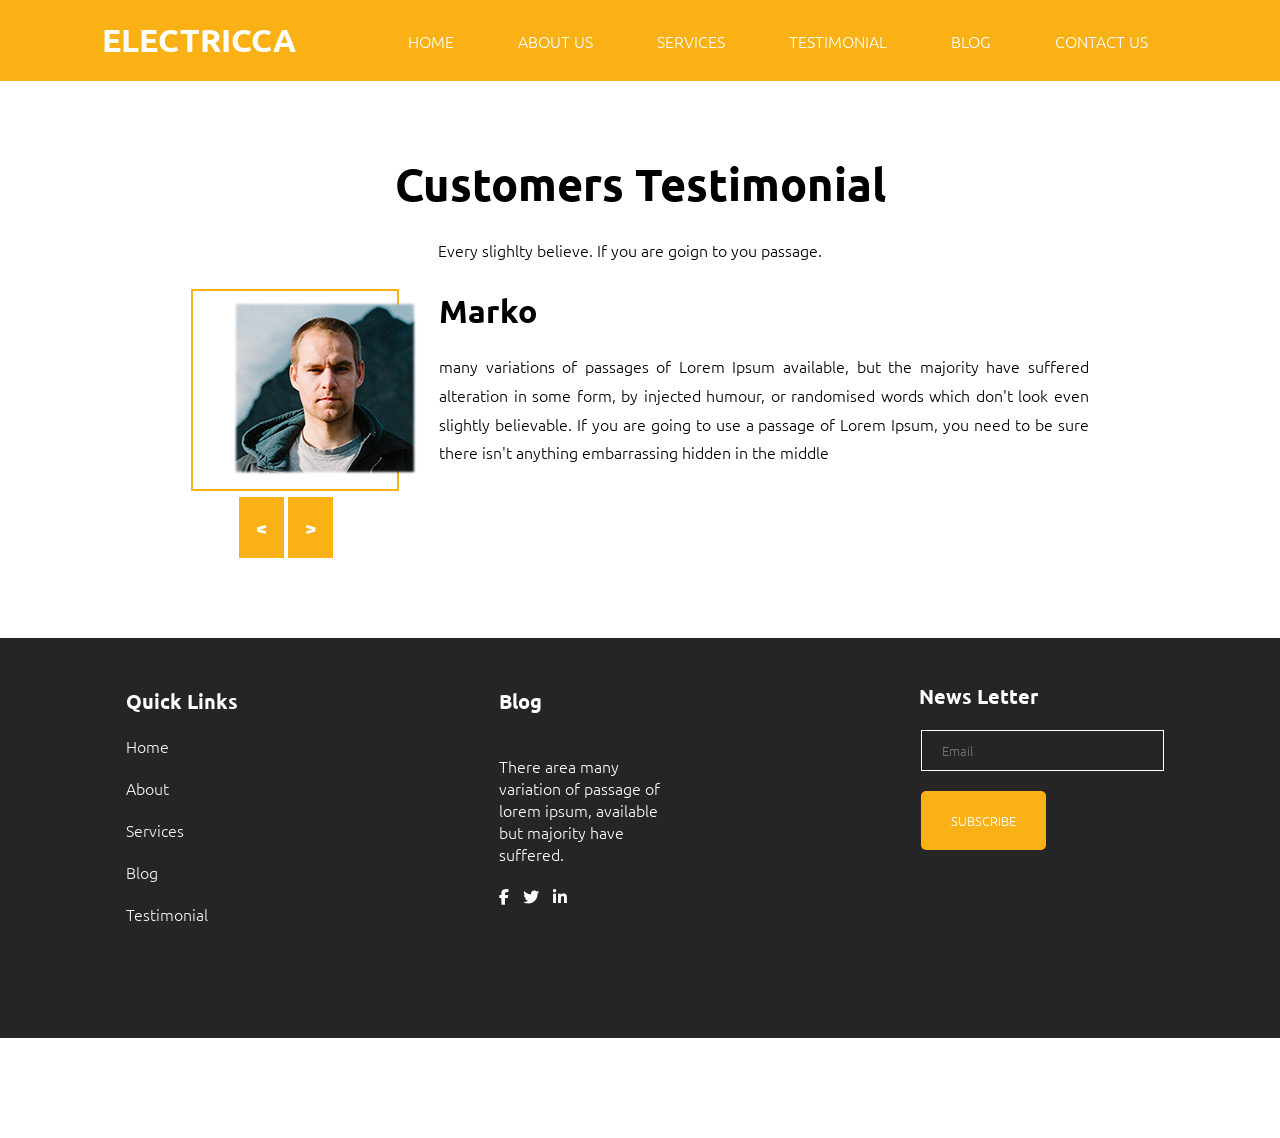
<file: test.html>
<!DOCTYPE html>
<html>
<head>
	<meta charset="utf-8">
	<meta name="viewport" content="width=device-width, initial-scale=1">
	<title></title>
	<link rel="stylesheet"
      href="https://cdn.jsdelivr.net/npm/@fortawesome/fontawesome-free@6.7.2/css/all.min.css">
		<style>
		@import url('https://fonts.googleapis.com/css2?family=Ubuntu:ital,wght@0,300;0,400;0,500;0,700;1,300;1,400;1,500;1,700&display=swap');
		*{
		padding: 0;
		margin: 0;
		box-sizing: border-box;
		 font-family: "Ubuntu", sans-serif;
  		font-weight: 300;
  		font-style:bold;
	}
	.head{
		font-family: sans-serif;
		display: flex;
		padding: 20px;
		justify-content:space-evenly;
		background-color: rgb(250, 177, 22);
		color: white;
		align-items: center;
		position: sticky;
		top: 0;
		z-index: 99999;

	}
	.head ul li{
		list-style: none;
		display: inline;
			margin: 20px;
	}
	.head ul li a{
		text-decoration: none;
		color: white;
		padding: 10px;
	}
	.head .nav-right{
		display: none;
	}
	.hide{
		display: none;
	}
	@media(max-width: 992px)
	{
		.head  .navtag{
			width: 100%;
			background-color: yellow;
			position: absolute;
			top: 80px;
			left: 0;
		}
		.head .navtag ul li{
			display: flex;
			text-align: center;
			margin: 10px 0;		
			border-top: 1px solid rgba(255, 255,255, 0.2);
		}
		.nav-right .hide{
			display: none;
		}
	 	.head .nav-right{
			display: block;
		}
	}
	
				p{
		text-align: center;
	}
	.customers{
		display: flex;
		  align-items: center;
	    justify-content: center;
		padding: 60px;
		gap: 40px;
	}
	.customers .photo
	{
		border:2px solid rgb(250, 177, 22);
		padding: 10px;
		
	}
	.customers .photo img{
		position: relative;
		left: 30px;
	}
	.customers .photo button{
		padding: 10px;
	}
	@media (max-width: 768px) {

	    .customers {
	        display: flex;
	        flex-direction: column;
	        align-items: center;
	        margin: 0 20px;
	        padding: 30px 20px;
	        gap: 20px;
	    }

.customers .review button{
	display: none;
}
	    .photo {
	        /*order: 1;*/
	    }

	    .review {
	        /*order: 2;*/
	        width: 100%;
	        text-align: center;
	    }

	    .photo img {
	        width: 130px;
	        height: 130px;
	    }
	}
	.review{
		/*padding: 30pxx;*/
	}
	.review p {
	    line-height: 1.8;
	    max-width: 650px;
	}

h1{
	text-align: center;
}

		.end{
position: relative;
bottom: 100px;
			height: 400px;
		text-align: left;
		background-color: rgb(37,37,37);
		color: white;
		display: flex;
		justify-content: space-around;
	}
	.end .quick{
		position: relative;
		top: 40px;
	}
	.end .blog{
		position: relative;
		top: 30px;
	}
	.end .news{
		position: relative;
		top: 25px;
	}
	.end .quick p{
		text-align: left;
		padding: 10px;
	}
	.end .blog p{
		width: 210px;
		text-align: left;
		padding: 20px;
	}
	.end .blog i{
		position: relative;
		left: 20px;
	}
	.end .news p{
  		padding: 20px;
	}
	.end .news input{
		background-color:rgb(37, 37, 37);
		border: 1px solid white;
		color: white;
		padding: 10px 20px;
	}
	.end .news p{	
		text-align: left;
		right: 22px;
		position: relative;
	}
	.end .news button{
		margin-top: 20px;
		padding: 20px 30px;
		color: white;
		border:none;

		border-radius: 5px;
		background-color: rgb(250, 177, 22);
	}
	.end .blog i{
		padding-right: 10px;
	}

	@media (max-width: 768px) {
	    .end {
	    	height: 900px;
	        flex-direction: column;
	        padding: 30px;
	        gap: 35px;
	    }
	    .quick,
	    .blog,
	    .news {
	        width: 100%;
	        text-align: center;
	    }
	    .end h1 {
	        font-size: 22px;
	    }
	    .news input {
	        width: 100%;
	    }
	}
		.end .quick p a{
		text-decoration: none;
		color: whitesmoke;
	}
	.end .quick p a:hover{
		color: rgb(250, 177, 22);
	}
	.head ul li 	a:hover{
		color: black;
	}
	.news button:hover{
		background-color: white;
		color: black;
	}
	.customers .review button{
		padding: 17px;
		font-weight: bold;
		font-size: 20px;
		position: relative;
		right:200px;
		bottom: 120px;
		color: white;
		background-color: rgb(250, 177, 22);
		border: none;
		/*gap: 30px;*/
	}
	.customers .review p{
		text-align:justify;
		position: relative;
		bottom: 50px;
		/*margin-bottom: ;*/
	}
	
	.tag{
font-size: 45px; 
padding: 10px; 
margin-top:65px;
 font-weight: bold;
	}
	.photo{
		position: relative;
		bottom: 120px;
	}
	.para{
		margin-top: 36px; 
		margin-right:20px;
		position: relative;
		bottom: 20px;
	}
	.person{
		text-align: left;
		 font-weight: bold; 
		 margin-bottom:120px; 
		 position: relative; 
		bottom: 50px;"
	}
	</style>
</head>
<body>
	<div class="head">
	<h1 style="font-weight:bold;"> ELECTRICCA</h1>
	<nav class="navtag .hide">
		<ul>
			<li>
					<a href="index.html">HOME</a>
			</li>
			<li>
				<a href="about.html">ABOUT US</a>
			</li>
			<li>
				<a href="services.html">	SERVICES</a>
			</li>

			<li>
				<a href="test.html">TESTIMONIAL </a>
			</li>			
			<li>
				<a href="blog.html">	BLOG</a>
			</li>
			<li>
		     <a href="contact.html">CONTACT US</a>
		</li>
		</ul>
	</nav>
		<div class="nav-right">
			<button  class="nav-btn"><i class="fa-solid fa-bars"></i></button>
		</div>
</div>

<h1 class="tag">Customers Testimonial</h1>	
<p class="para">Every slighlty believe. If you are goign to you passage. </p>
<div class="customers" id="customer">

<div class="photo">
	<img src="client-img.png">
</div>
<div class="review">
	<h1 class="person">Marko</h1>
	<p  style="position:relative; bottom: 150px;">many variations of passages of Lorem Ipsum available, but the majority have suffered alteration in some form, by injected humour, or randomised words which don't look even slightly believable. If you are going to use a passage of Lorem Ipsum, you need to be sure there isn't anything embarrassing hidden in the middle</p>
				<button><</button>
		<button>></button>
</div>
</div>
</div>
	<div class="end">
	<div class="quick">
		<p style="font-size: 20px; font-weight: bold;">Quick Links</p>
				<p><a href="index.html">Home</a></p>
		<p><a  href="about.html">About</a></p>
		<p><a href="services.html">Services</a></p>
		<p><a href="blog.html">Blog</a></p>
		<p><a href="test.html">Testimonial</a></p>

	</div>
	<div class="blog">
		<p style="font-size: 20px; font-weight: bold;">Blog</p>
		<p>There area many variation of passage of lorem ipsum, available but majority have suffered.</p>
		<i class="fa-brands fa-facebook-f"></i> 
		<i class="fa-brands fa-twitter"></i>
		<i class="fa-brands fa-linkedin-in"></i>

	</div>
	<div class="news">
		<p style="font-size: 20px; font-weight: bold;">News Letter</p>
		<input type="email" name="" placeholder="Email">
		<br>
		<button>
			SUBSCRIBE
		</button>
	</div>
</div>
<script>
		document.querySelector(".nav-btn").onclick=function(){
			document.querySelector(".navtag").classList.toggle("hide")
		}
	</script>
</body>
</html>
</file>
<file: style.css>
@import url('https://fonts.googleapis.com/css2?family=Ubuntu:ital,wght@0,300;0,400;0,500;0,700;1,300;1,400;1,500;1,700&display=swap');
	*{
		padding: 0;
		margin: 0;
		box-sizing: border-box;
		 font-family: "Ubuntu", sans-serif;
  		font-weight: 300;
  		font-style:bold;
  		/*font-size: 20px;*/

	}
	.head{
		font-family: sans-serif;
		font-family: "Ubuntu", sans-serif;
  		/*font-weight: 300;*/
  		font-weight: bolder;
		display: flex;
		/*padding: 10px;*/
		justify-content:space-evenly;
		background-color: rgb(250, 177, 22);
		color: white;
		align-items: center;
		position: sticky;
		top: 0;
		z-index: 99999;
	}
	.head ul li{
		margin: 20px;
		list-style: none;
		display: inline;
	}
	.head ul li a{
		text-decoration: none;
		color: white;
		padding: 10px;
	}
.news button:hover{
		background-color: white;
		color: black;
	}
.head ul li 	a:hover{
		color: black;
	}
	.head .nav-right{
		display: none;
	}
	.head .navtag{
		position: relative;
	bottom: 10px;
	}
	.hide{
		display: none;
	}
		.pageH{
		font-size:40px;
		font-weight:bold;

			}
	.ctr{
		border-bottom: 10px solid rgb(250, 177, 22); 
		border-radius: 5px; 
		font-size: bold;
		font-weight: bold;
	}
	@media(max-width: 992px)
	{
		.head  .navtag{
			width: 100%;
			background-color: yellow;
			position: absolute;
			top: 80px;
			left: 0;
		}
		.head .navtag ul li{
			display: flex;
			text-align: center;
			margin: 10px 0;		
			border-top: 1px solid rgba(255, 255,255, 0.2);
		}
		.nav-right .hide{
			display: none;
		}
	 	.head .nav-right{
			display: block;
		}
		
	}
	@media(max-width: 772px)
	{
		.arrow{
display: flex;
/*justify-content: center;*/
			position: relative;
			top: 60px;
			/*gap: 0;*/
		}
	}
	.elec
	{
		font-family: sans-serif;
		height: 400px;
		width: 100%;
		background-image: url("old-bulbs.jpg");
		background-repeat: no-repeat;
		background-size: cover;
		color: white;
		text-align: center;
		justify-content: center;
		align-items: center;
	}
	.elec button{
		padding: 10px 20px ;	
	border: 0px;
	border-radius: 5px;
	color: white;
	background-color: rgb(250, 177, 22);
	}
	.elec p{
	padding-bottom: 40px;
	}
	.elec button{
		background-color:rgb(250, 177, 22);
		padding: 20px 20px;
	}
	.elec .electricity h1{
		padding-top: 100px;
		font-size: 60px;
	}
	.elec .arrow button{
		position: relative;
		bottom: 50px;
	}
	.arrow{
		margin:0  70px;
		display: flex;
		/*border-radius: none;*/
		justify-content: space-between;
		align-items: center;
	}
	@media(max-width: 772px)
	{
		.elec{
			height: 500px;
		}	
	}
	.services {
	    display: flex;
	    text-align: center;
	    padding: 10px 20px;
	    gap: 10px;

	}
	.services p{
		text-align: justify;
		padding: 5px;
	}
	.services .boxes .box{
		height: 420px;
	}
	.boxes .box:hover{
		background-color: black;
		color: whitesmoke;
	}
	.heading {
		text-align: center;
	}
	.services .boxes{
		border-radius: 6px;
	}
	.services .box {
	color: white;
	background-color: rgb(250, 177, 22);
	}
	.services .boxes button{
	border: none;
		padding: 18px  38px;
		margin: 50px 50px;
	}
	.services .boxes button:hover{
		background-color: rgb(250,177,22);
		color: white;
	}
	.boxes button{
		background-color: black;
		color: white;
		border-radius: 5px;
	}
	.box{
		height: 350px;
		border-radius: 6px;
		padding: 10px 10px;
		gap: 10px;
	}
	.services{
		display: grid;
		grid-template-columns: repeat(4, 1fr);
	}
	.boxes {
	    text-align: center;
	    padding: 30px;
	}

	.box img {
	    width: 70px;
	}

	.box h1 {
	    font-size: 25px;
	}

	.box p {
	    line-height: 1.7;
	}
	@media (max-width: 992px) {
	    .services {
	        grid-template-columns: repeat(2, 1fr);
	        gap: 25px;
	        padding: 0 30px;
	    }
	    .boxes {
	        padding: 25px 15px;
	    }
	    .box h1 {
	        font-size: 22px;
	    }
	}
	@media (max-width: 768px) {
	    .services {
	        grid-template-columns: 1fr;
	        gap: 30px;
	        padding: 0 20px;
	    }
	    .boxes {
	        padding: 25px 10px;
	    }
	    .box h1 {
	        font-size: 22px;
	    }
	    .box p {
	        line-height: 1.7;
	    }
	}
	/*About page*/
	h1{
		text-align: center;
		padding: 20px;
		margin-bottom: 20px;
	}

	.about .abt{
		display: inline;
	}
	.about{
		display: flex;
		width: 100%;
		padding: 0 50px;
		gap:40px ;
	}
	.left h3{
			padding: 15px 0;
		}
		.left p{
			padding: 10px 0;
		}
	.about .left button{
		background-color:rgb(250, 177, 22);
		color: white;
		border-radius: 5px;
		padding: 10px 20px;
		position: relative;
		left: 20px;
	}
			.left button{
			padding: 10px 20px;
			background-color:rgb(250, 177, 22);
			border: none;
			margin: 20px auto;
			border-radius: 5px;
		}
	.about .left p{
		width: 100%;
		padding: 20px;
		text-align: justify;
	}
	.about .left h3{
	text-align: center;
	}
	.about .right img{
		height: 400px;
	}
	@media (max-width: 768px) {

	    .about {
	        flex-direction: column;
	        padding: 0 20px;
	        gap: 30px;
	    }
	    .left,.right {
	        width: 100%;
	    }
	    .right img {
	        width: 100%;
	    }
	}
	/*customer page review */
	p{
		text-align: center;
	}
	.customers{
		display: flex;
		  align-items: center;
	    justify-content: center;
		/*padding: 60px;*/
		/*gap: 40px;*/
	}
	.customers .photo
	{
		border:2px solid rgb(250, 177, 22);
		padding: 10px;
		
	}
	.customers .photo img{
		position: relative;
		left: 30px;
	}
	.customers .review p{
		text-align: justify;
	}

	.customers .photo button{
		/*padding: 10px;*/
	}
	@media (max-width: 768px) {

	    .customers {
	        display: flex;
	        flex-direction: column;
	        align-items: center;
	        margin: 0 20px;
	        padding: 30px 20px;
	        gap: 20px;
	    }

	    .photo {
	        /*order: 1;*/
	    }

	    .review {
	        /*order: 2;*/
	        width: 100%;
	        text-align: center;
	    }

	    .photo img {
	        width: 130px;
	        height: 130px;
	    }
	}
	.review{
		padding: 30px;
	}
	.review p {
	    line-height: 1.8;
	    max-width: 650px;
	}
	.help{
		padding-top: 50px;
		width: 100%;
		height: 340px;
		background-color:black;
		background-image: url("circuit.jpg");
		background-size: cover;
		background-color: rgba(0, 0, 0, 0.7);
		background-blend-mode: overlay;
		background-repeat: no-repeat;
		color: white;
		text-align: center;
		position: relative;
		top: 70px;
	}
	.help h2
	{
		padding: 20px 0px;
		text-align: center;
		padding-top: 40px;
		gap: 50px;
	}

	.help button{
		margin: 30px;
	justify-content: center;
	border-radius: 5px;
	border: none;
	padding: 20px 60px;
	color: white;
	background-color: rgb(250, 177, 22);
	margin: 10px;
	position: relative;
	top: 40px;
	}

	.contact {
	    display: flex;
	    gap: 50px;
	    padding: 40px;
	}
.contact .form button:hover{
		background-color: black;
		color: white;
	}
.contact h2
{
	position: relative;
	left: 20px;
}
	.form,
	.map {
	    width: 50%;
	}
	.contact .form input{
		width: 100%;
		padding: 10px 20px;
		margin: 20px;
	}
	.contact .form button{
		padding: 10px 20px;
		color: white;
		border:none;
		border-radius: 5px ;
		position: relative;
		left: 20px;
		top: 10px;
	background-color: rgb(250, 177, 22);
	}
	.map img {
	    width: 100%;
	    height: 400px;
	    display: block;
	}
	.contact textarea{
		width: 100%;
		height: 90px;
		position: relative;
		left: 20px;
		padding:30px 30px;
		/*margin: 10px;*/
	}
	@media (max-width: 768px) {

	    .contact {
	        flex-direction: column;
	        gap: 30px;
	    }

	    .form {
	        width: 100%;
	    }

	    .map {
	        width: 100%;
	    }

	    .map img {
	        width: 100%;
	        height: auto;
	    }
	}
	/*end page style*/
	.end{
		/*margin-top: 80px;*/
		height: 400px;
		padding: 10px 0;
		text-align: left;
		background-color: rgb(37,37,37);
		color: white;
		display: flex;
		justify-content: space-around;
	}
	.end .quick{
		position: relative;
		top: 38px;
	}
	.end .blog{
		position: relative;
		top: 30px;
	}
	.end .news{
		position: relative;
		top: 25px;
	}
	.end .quick p{
		text-align: left;
		padding: 10px;
	}
	.end .blog p{
		width: 210px;
		text-align: left;
		padding: 20px;
	}
	.end .blog i{
		position: relative;
		left: 20px;
	}
	.end .news p{
  		padding: 20px;
	}
	.end .news input{

		background-color:rgb(37, 37, 37);
		border: 1px solid white;
		color: white;
		padding: 10px 20px;
	}
	.end .news p{	
		text-align: left;
		right: 22px;
		position: relative;
	}
	.end .news button{
		margin-top: 20px;
		padding: 10px 20px;
		color: white;
		border:none;
		border-radius: 5px;
		background-color: rgb(250, 177, 22);
	}
	.end .blog i{
		padding-right: 10px;
	}

	@media (max-width: 768px) {
	    .end {height: 900px;
	        flex-direction: column;
	        padding: 30px;
	        gap: 35px;
	    }
	    .quick,
	    .blog,
	    .news {
	        width: 100%;
	        text-align: center;
	    }
	    .end h1 {
	        font-size: 22px;
	    }
	    .news input {
	        width: 100%;
	    }
	}

	.customers	.review button{
		background-color: rgb(0, 0, 0 / 1.0);
		background-color: rgb(250, 177, 22);
		border: none;
		color: white;
		padding: 14px 15px;
		position: relative;
		top:30px;
		right: 190px;
	}
	.end .quick p a{
		text-decoration: none;
		color: whitesmoke;
	}
	.contact .form h2{
		font-weight: bold;
	}
</file>
